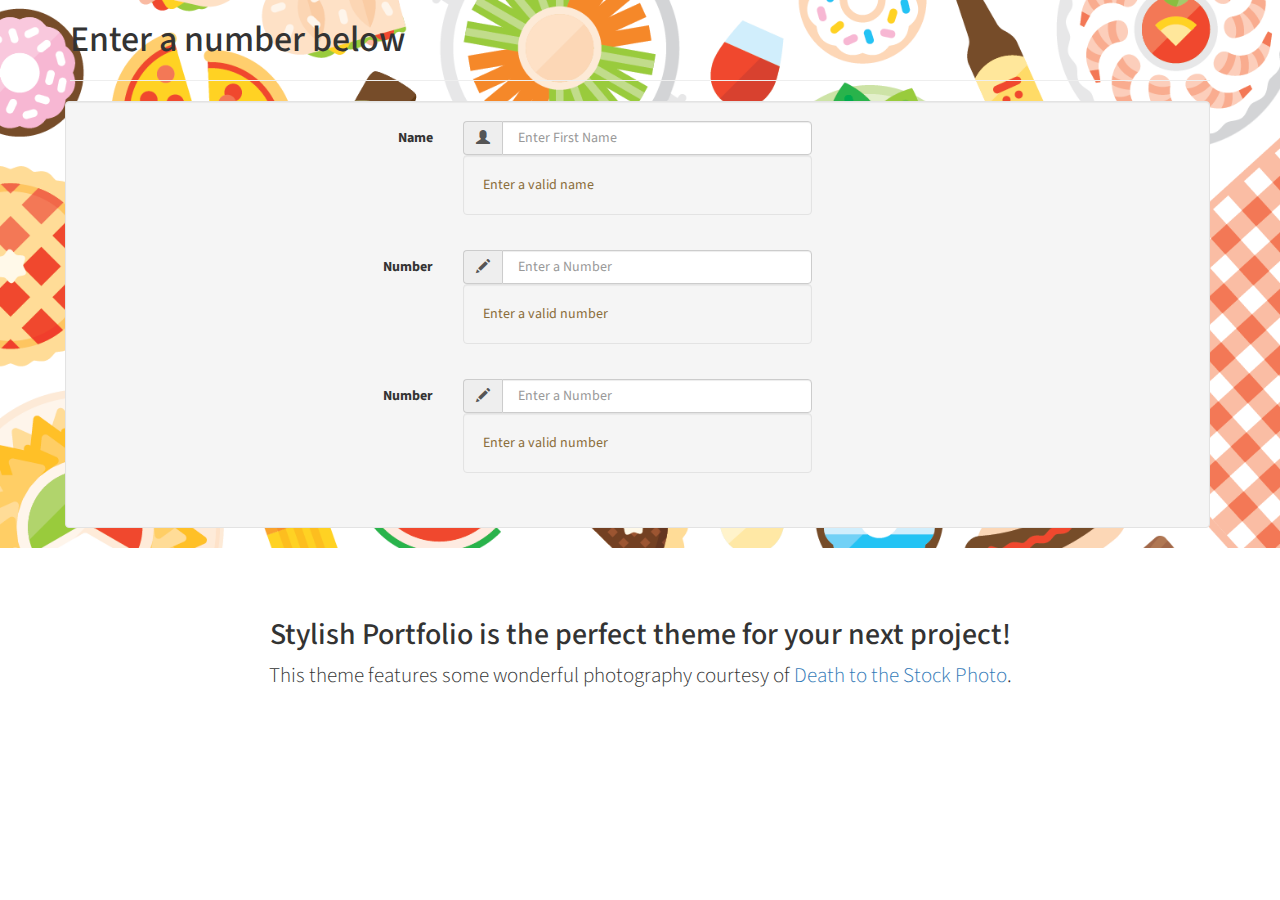
<file: src/main/resources/templates/index.html>
<!DOCTYPE html>
<html xmlns:th="http://www.thymeleaf.org">

<head>

    <meta charset="utf-8">
    <meta http-equiv="X-UA-Compatible" content="IE=edge">
    <meta name="viewport" content="width=device-width, initial-scale=1">
    <meta name="description" content="">
    <meta name="author" content="">

    <title>Stylish Portfolio - Start Bootstrap Theme</title>

    <!-- Bootstrap Core CSS -->
    <link href="css/bootstrap.min.css" rel="stylesheet">

    <!-- Custom CSS -->
    <link href="css/stylish-portfolio.css" rel="stylesheet">

    <!-- Custom Fonts -->
    <link href="font-awesome/css/font-awesome.min.css" rel="stylesheet" type="text/css">
    <link href="https://fonts.googleapis.com/css?family=Source+Sans+Pro:300,400,700,300italic,400italic,700italic" rel="stylesheet" type="text/css">

    <!-- HTML5 Shim and Respond.js IE8 support of HTML5 elements and media queries -->
    <!-- WARNING: Respond.js doesn't work if you view the page via file:// -->
    <!--[if lt IE 9]>
        <script src="https://oss.maxcdn.com/libs/html5shiv/3.7.0/html5shiv.js"></script>
        <script src="https://oss.maxcdn.com/libs/respond.js/1.4.2/respond.min.js"></script>
    <![endif]-->

</head>

<body>



    <!-- Header -->
    <header id="top" class="header">
        <a name="about"></a>
        <div class="intro-header">
            <div class="container">
                <div class="row">
                    <div class="col-lg-12">
                        <div class="intro-message">
                            <h1>Enter a number below</h1>
                            <hr class="intro-divider">
                            <ul class="list-inline intro-social-buttons">
                                <form class="well form-horizontal" th:action="@{/enterhere}" method="post" th:object="${newnifb}">
                                    <fieldset>

                                        <div class="form-group">
                                            <label class="col-md-4 control-label"> Name</label>
                                            <div class="col-md-4 inputGroupContainer">
                                                <div class="input-group">
                                                    <span class="input-group-addon"><i class="glyphicon glyphicon-user"></i></span>
                                                    <input  th:field="*{name}" name="first_name" placeholder=" Enter First Name" class="form-control"  type="text">
                                                </div>
                                                <div th:if="${#fields.hasErrors('name')}"  th:errors="*{name}" class="well alert alert-warning" role="alert">Enter a valid name</div>
                                            </div>
                                        </div>

                                        <div class="form-group">
                                            <label class="col-md-4 control-label"> Number</label>
                                            <div class="col-md-4 inputGroupContainer">
                                                <div class="input-group">
                                                    <span class="input-group-addon"><i class="glyphicon glyphicon-pencil"></i></span>
                                                    <input  th:field="*{number}" name="first_name" placeholder=" Enter a Number" class="form-control"  type="text">
                                                </div>
                                                <div th:if="${#fields.hasErrors('number')}"  th:errors="*{number}" class="well alert alert-warning" role="alert">Enter a valid number</div>
                                            </div>
                                        </div>

                                        <div class="form-group">
                                            <label class="col-md-4 control-label"> Number</label>
                                            <div class="col-md-4 inputGroupContainer">
                                                <div class="input-group">
                                                    <span class="input-group-addon"><i class="glyphicon glyphicon-pencil"></i></span>
                                                    <input  th:field="*{number}" name="first_name" placeholder=" Enter a Number" class="form-control"  type="text">
                                                </div>
                                                <div th:if="${#fields.hasErrors('number')}"  th:errors="*{number}" class="well alert alert-warning" role="alert">Enter a valid number</div>
                                            </div>
                                        </div>
                                    </fieldset>
                                </form>
                            </ul>
                        </div>
                    </div>
                </div>

            </div>
            <!-- /.container -->

        </div>
    </header>

    <!-- About -->
    <section id="about" class="about">
        <div class="container">
            <div class="row">
                <div class="col-lg-12 text-center">
                    <h2>Stylish Portfolio is the perfect theme for your next project!</h2>
                    <p class="lead">This theme features some wonderful photography courtesy of <a target="_blank" href="http://join.deathtothestockphoto.com/">Death to the Stock Photo</a>.</p>
                </div>
            </div>
            <!-- /.row -->
        </div>
        <!-- /.container -->
    </section>




    <!-- jQuery -->
    <script src="js/jquery.js"></script>

    <!-- Bootstrap Core JavaScript -->
    <script src="js/bootstrap.min.js"></script>

    <!-- Custom Theme JavaScript -->
    <script>
    // Closes the sidebar menu
    $("#menu-close").click(function(e) {
        e.preventDefault();
        $("#sidebar-wrapper").toggleClass("active");
    });
    // Opens the sidebar menu
    $("#menu-toggle").click(function(e) {
        e.preventDefault();
        $("#sidebar-wrapper").toggleClass("active");
    });
    // Scrolls to the selected menu item on the page
    $(function() {
        $('a[href*=#]:not([href=#],[data-toggle],[data-target],[data-slide])').click(function() {
            if (location.pathname.replace(/^\//, '') == this.pathname.replace(/^\//, '') || location.hostname == this.hostname) {
                var target = $(this.hash);
                target = target.length ? target : $('[name=' + this.hash.slice(1) + ']');
                if (target.length) {
                    $('html,body').animate({
                        scrollTop: target.offset().top
                    }, 1000);
                    return false;
                }
            }
        });
    });
    //#to-top button appears after scrolling
    var fixed = false;
    $(document).scroll(function() {
        if ($(this).scrollTop() > 250) {
            if (!fixed) {
                fixed = true;
                // $('#to-top').css({position:'fixed', display:'block'});
                $('#to-top').show("slow", function() {
                    $('#to-top').css({
                        position: 'fixed',
                        display: 'block'
                    });
                });
            }
        } else {
            if (fixed) {
                fixed = false;
                $('#to-top').hide("slow", function() {
                    $('#to-top').css({
                        display: 'none'
                    });
                });
            }
        }
    });
    // Disable Google Maps scrolling
    // See http://stackoverflow.com/a/25904582/1607849
    // Disable scroll zooming and bind back the click event
    var onMapMouseleaveHandler = function(event) {
        var that = $(this);
        that.on('click', onMapClickHandler);
        that.off('mouseleave', onMapMouseleaveHandler);
        that.find('iframe').css("pointer-events", "none");
    }
    var onMapClickHandler = function(event) {
            var that = $(this);
            // Disable the click handler until the user leaves the map area
            that.off('click', onMapClickHandler);
            // Enable scrolling zoom
            that.find('iframe').css("pointer-events", "auto");
            // Handle the mouse leave event
            that.on('mouseleave', onMapMouseleaveHandler);
        }
        // Enable map zooming with mouse scroll when the user clicks the map
    $('.map').on('click', onMapClickHandler);
    </script>

</body>

</html>
</file>
<file: src/main/resources/templates/css/stylish-portfolio.css>
/*!
 * Start Bootstrap - Stylish Portfolio (http://startbootstrap.com/)
 * Copyright 2013-2016 Start Bootstrap
 * Licensed under MIT (https://github.com/BlackrockDigital/startbootstrap/blob/gh-pages/LICENSE)
 */

/* Global Styles */

html,
body {
    width: 100%;
    height: 100%;
}

body {
    font-family: "Source Sans Pro","Helvetica Neue",Helvetica,Arial,sans-serif;
}

.text-vertical-center {
    display: table-cell;
    text-align: center;
    vertical-align: middle;
}

.text-vertical-center h1 {
    margin: 0;
    padding: 0;
    font-size: 4.5em;
    font-weight: 700;
}

/* Custom Button Styles */

.btn-dark {
    border-radius: 0;
    color: #fff;
    background-color: rgba(0,0,0,0.4);
}

.btn-dark:hover,
.btn-dark:focus,
.btn-dark:active {
    color: #fff;
    background-color: rgba(0,0,0,0.7);
}

.btn-light {
    border-radius: 0;
    color: #333;
    background-color: rgb(255,255,255);
}

.btn-light:hover,
.btn-light:focus,
.btn-light:active {
    color: #333;
    background-color: rgba(255,255,255,0.8);
}

/* Custom Horizontal Rule */

hr.small {
    max-width: 100px;
}

/* Side Menu */

#sidebar-wrapper {
    z-index: 1000;
    position: fixed;
    right: 0;
    width: 250px;
    height: 100%;
    transform: translateX(250px);
    overflow-y: auto;
    background: #222;
    -webkit-transition: all 0.4s ease 0s;
    -moz-transition: all 0.4s ease 0s;
    -ms-transition: all 0.4s ease 0s;
    -o-transition: all 0.4s ease 0s;
    transition: all 0.4s ease 0s;
}

.sidebar-nav {
    position: absolute;
    top: 0;
    width: 250px;
    margin: 0;
    padding: 0;
    list-style: none;
}

.sidebar-nav li {
    text-indent: 20px;
    line-height: 40px;
}

.sidebar-nav li a {
    display: block;
    text-decoration: none;
    color: #999;
}

.sidebar-nav li a:hover {
    text-decoration: none;
    color: #fff;
    background: rgba(255,255,255,0.2);
}

.sidebar-nav li a:active,
.sidebar-nav li a:focus {
    text-decoration: none;
}

.sidebar-nav > .sidebar-brand {
    height: 55px;
    font-size: 18px;
    line-height: 55px;
}

.sidebar-nav > .sidebar-brand a {
    color: #999;
}

.sidebar-nav > .sidebar-brand a:hover {
    color: #fff;
    background: none;
}

#menu-toggle {
    z-index: 1;
    position: fixed;
    top: 0;
    right: 0;
}

#sidebar-wrapper.active {
    right: 250px;
    width: 250px;
    -webkit-transition: all 0.4s ease 0s;
    -moz-transition: all 0.4s ease 0s;
    -ms-transition: all 0.4s ease 0s;
    -o-transition: all 0.4s ease 0s;
    transition: all 0.4s ease 0s;
}

.toggle {
    margin: 5px 5px 0 0;
}

/* Header */

.header {
    display: table;
    position: relative;
    width: 100%;
    height: 50%;
    background: url(../../static/img/pt.jpg) no-repeat center center scroll;
    -webkit-background-size: cover;
    -moz-background-size: cover;
    background-size: cover;
    -o-background-size: cover;
}

/* About */

.about {
    padding: 50px 0;
}

/* Services */

.services {
    padding: 50px 0;
}

.service-item {
    margin-bottom: 30px;
}

/* Callout */

.callout {
    display: table;
    width: 100%;
    height: 400px;
    color: #fff;
    background: url(../img/callout.jpg) no-repeat center center scroll;
    -webkit-background-size: cover;
    -moz-background-size: cover;
    background-size: cover;
    -o-background-size: cover;
}

/* Portfolio */

.portfolio {
    padding: 50px 0;
}

.portfolio-item {
    margin-bottom: 30px;
}

.img-portfolio {
    margin: 0 auto;
}

.img-portfolio:hover {
    opacity: 0.8;
}

/* Call to Action */

.call-to-action {
    padding: 50px 0;
}

.call-to-action .btn {
    margin: 10px;
}

/* Map */

.map {
    height: 500px;
}

@media(max-width:768px) {
    .map {
        height: 75%;
    }
}

.map iframe {
    pointer-events: none;
}

/* Footer */

footer {
    padding: 100px 0;
}

#to-top {
  display: none;
  position: fixed;
  bottom: 5px;
  right: 5px;
}
</file>
